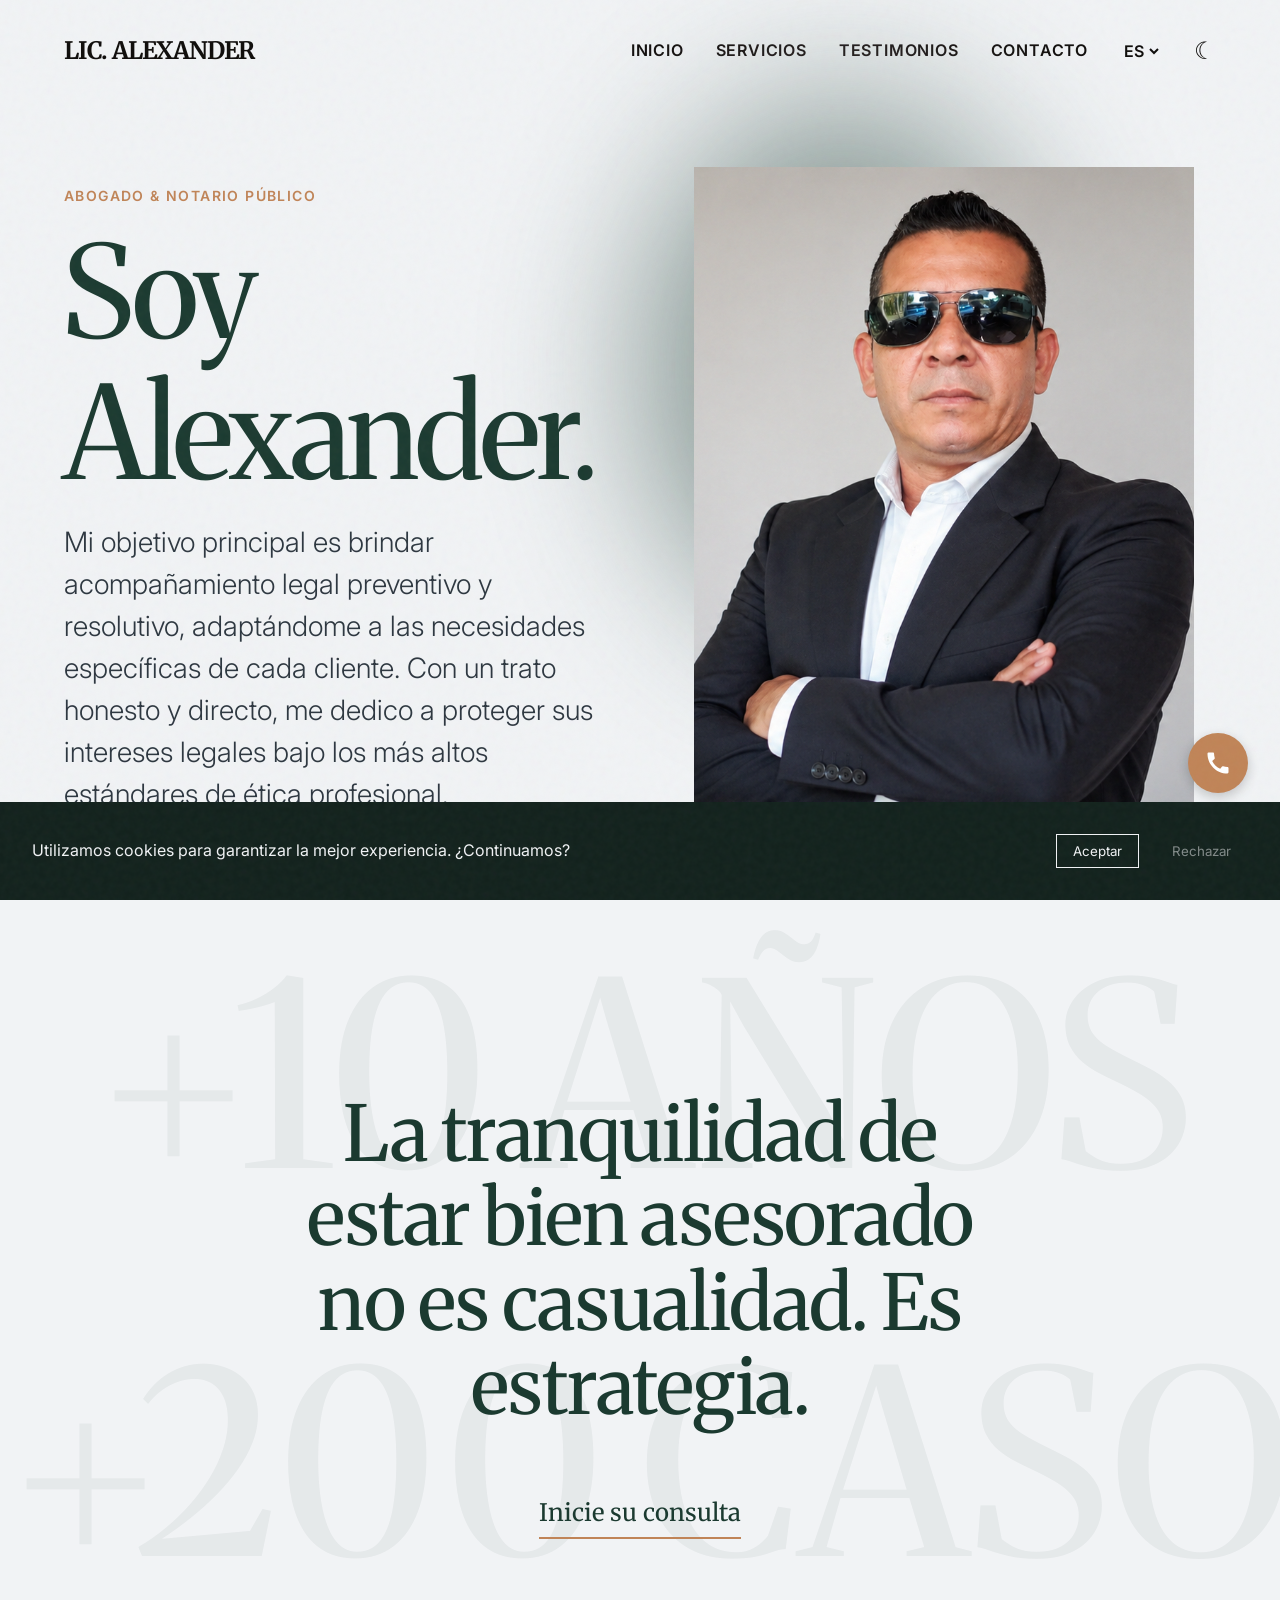
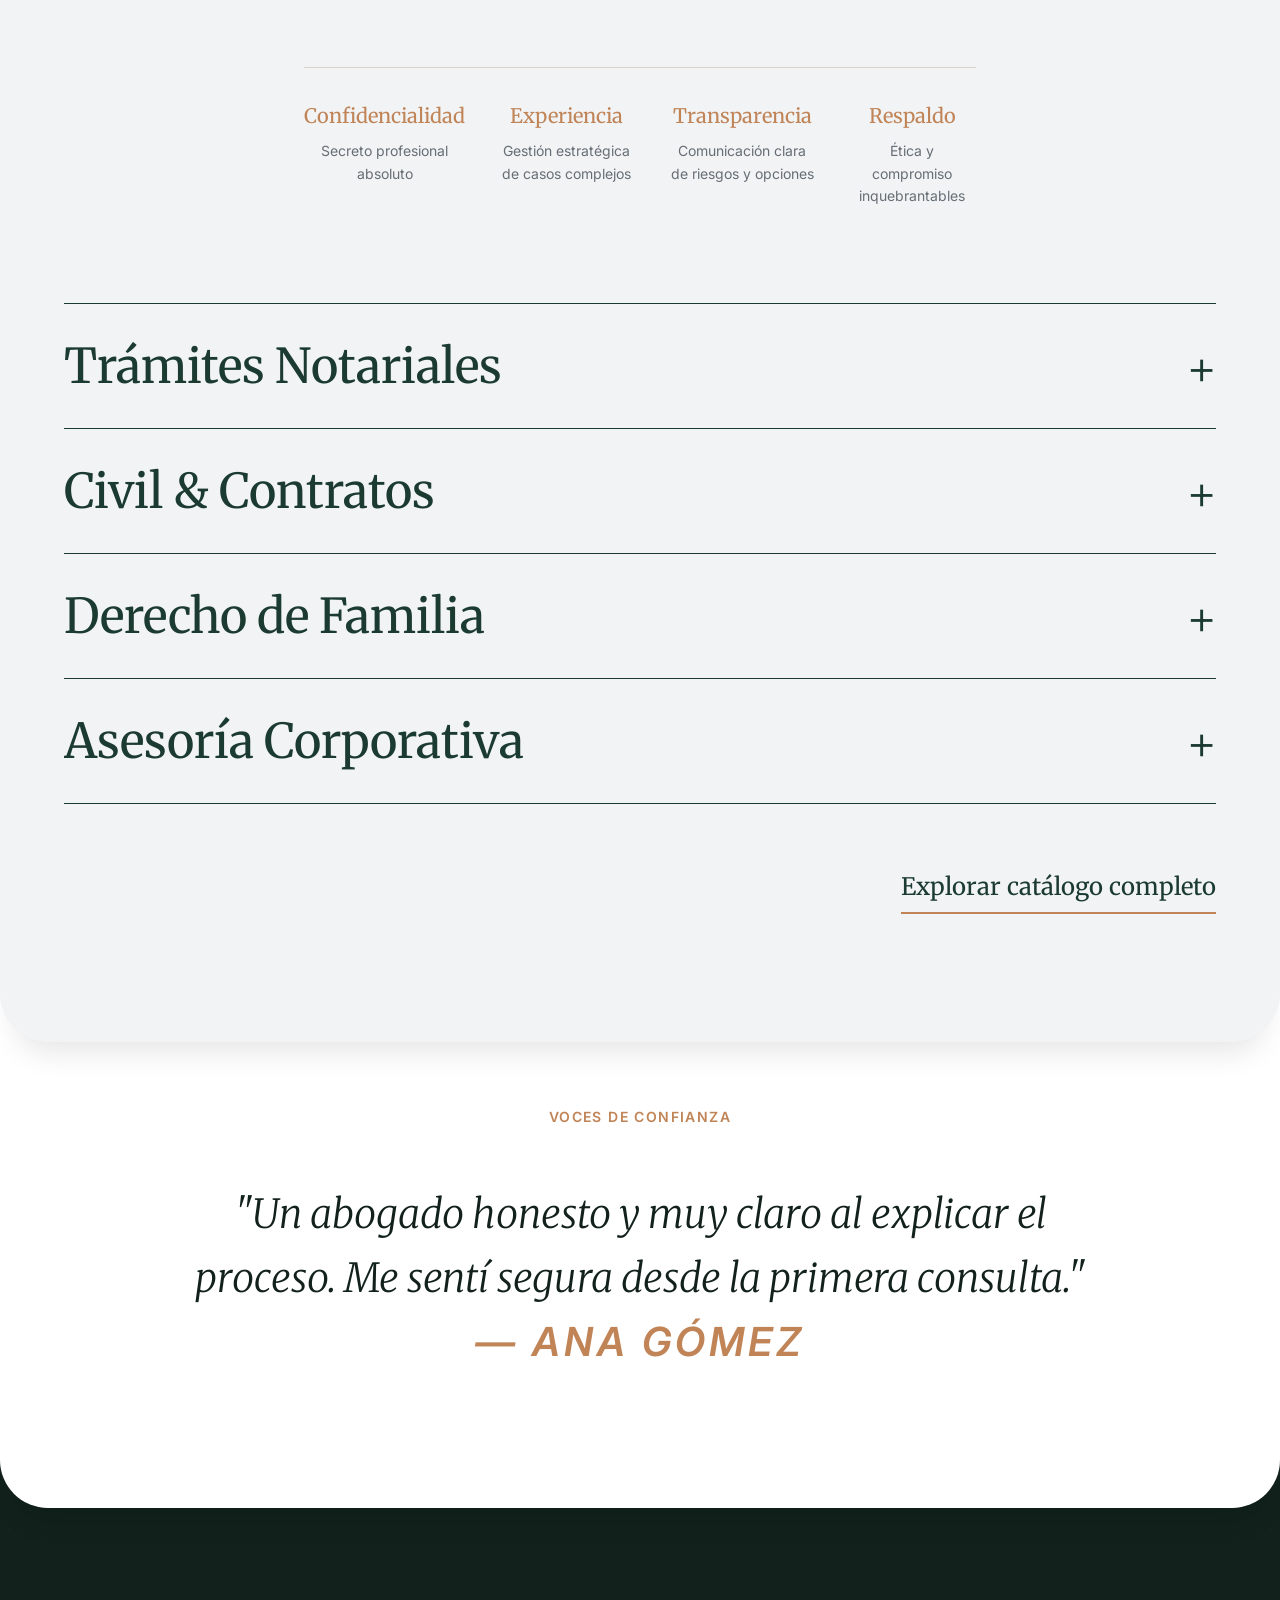
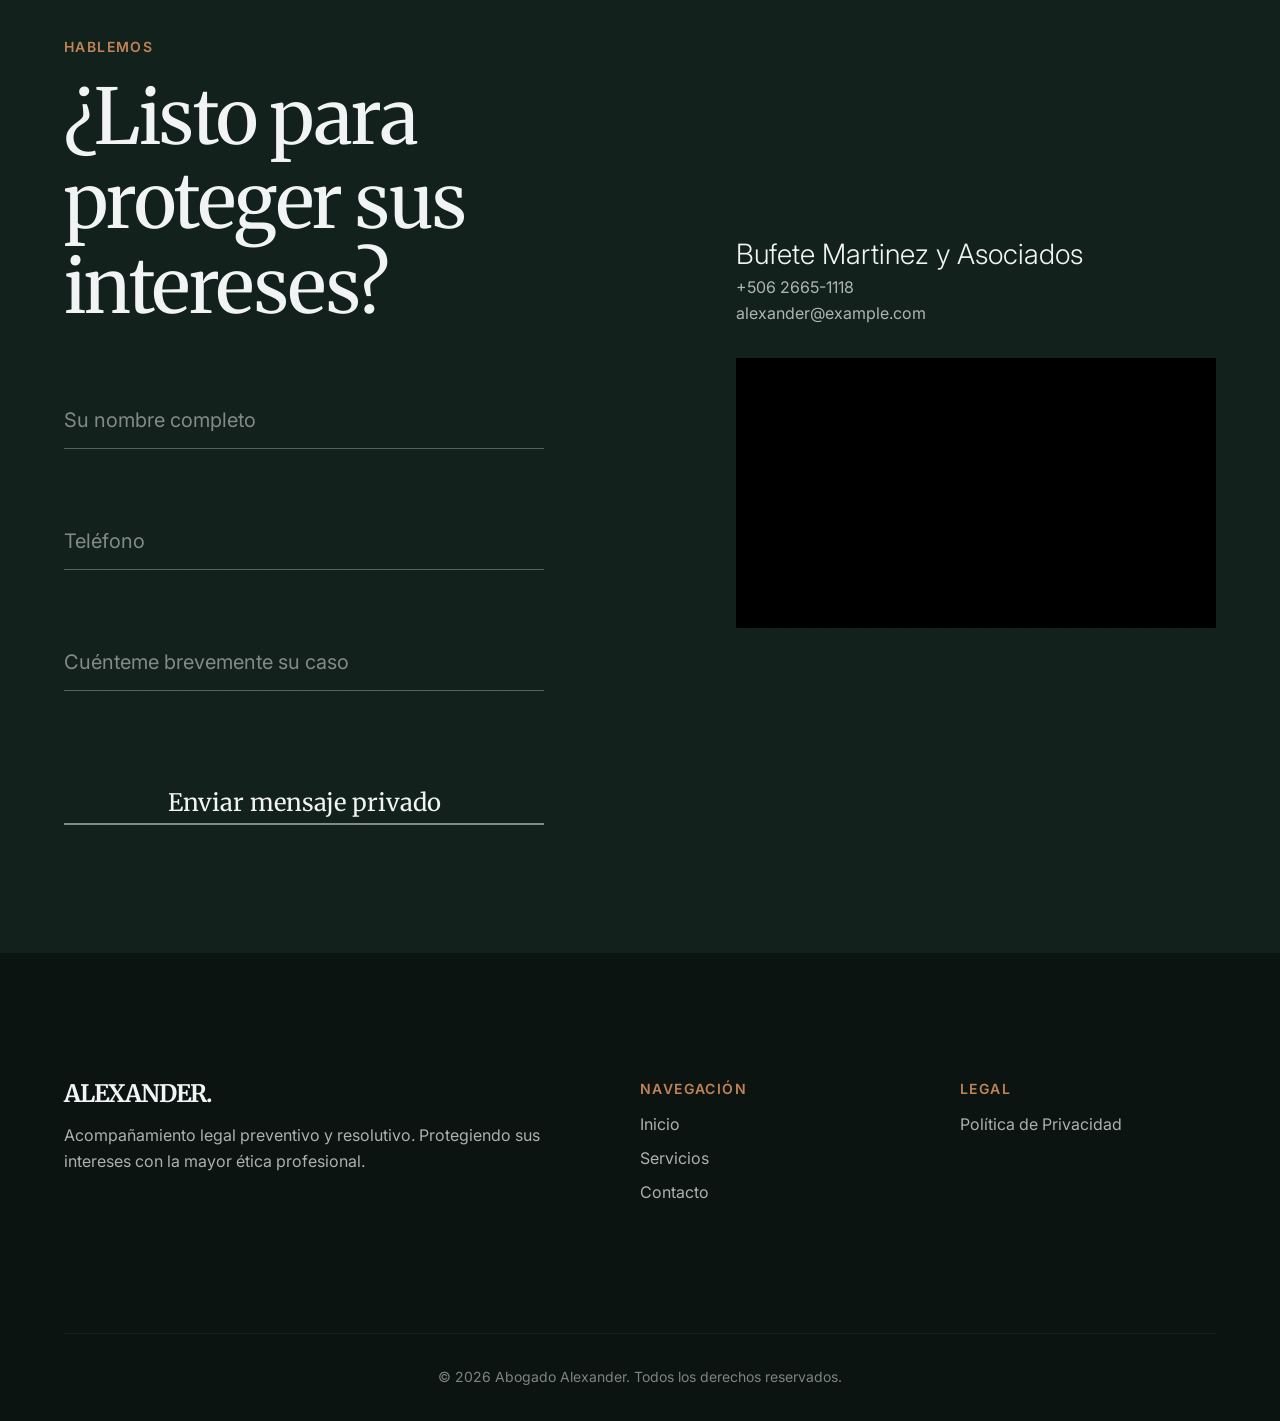
<file: index.html>
<!DOCTYPE html>
<html lang="es">

<head>
  <meta charset="UTF-8">
  <meta name="viewport" content="width=device-width, initial-scale=1.0">

  <title data-i18n="page_title_index">Alexander | Narrativa Legal</title>
  <meta name="description"
    content="Acompañamiento legal preventivo y resolutivo. Alexander, abogado y notario público con estándares de ética profesional.">

  <!-- Open Graph / Social Media Meta Tags -->
  <meta property="og:title" content="Alexander | Narrativa Legal">
  <meta property="og:description"
    content="Acompañamiento legal preventivo y resolutivo. Alexander, abogado y notario público con estándares de ética profesional.">
  <meta property="og:image"
    content="https://nextwebsolucionescr.github.io/PaginaAbogadoAlexander2/resources/image/abogado.png">
  <meta property="og:url" content="https://nextwebsolucionescr.github.io/PaginaAbogadoAlexander2/">
  <meta property="og:type" content="website">

  <meta name="twitter:card" content="summary_large_image">
  <meta name="twitter:title" content="Alexander | Narrativa Legal">
  <meta name="twitter:description"
    content="Acompañamiento legal preventivo y resolutivo. Alexander, abogado y notario público con estándares de ética profesional.">
  <meta name="twitter:image"
    content="https://nextwebsolucionescr.github.io/PaginaAbogadoAlexander2/resources/image/abogado.png">

  <!-- Google Fonts -->
  <link rel="preconnect" href="https://fonts.googleapis.com">
  <link rel="preconnect" href="https://fonts.gstatic.com" crossorigin>
  <link
    href="https://fonts.googleapis.com/css2?family=Inter:wght@300;400;600&family=Merriweather:ital,wght@0,300;0,400;1,300&display=swap"
    rel="stylesheet">

  <link rel="stylesheet" href="css/styles.css?v=2.0">
</head>

<body>

  <!-- Minimal Header -->
  <header class="header">
    <div class="container header__inner">
      <div class="logo">LIC. ALEXANDER</div>

      <div class="header__actions">
        <nav class="nav">
          <button id="menu-toggle" class="menu-toggle-btn" aria-label="Abrir menú">☰</button>
          <div class="nav__menu" id="nav-menu">
            <a href="index.html" class="nav__link" data-i18n="nav_home">Inicio</a>
            <a href="servicios.html" class="nav__link" data-i18n="nav_services">Servicios</a>
            <a href="index.html#testimonios" class="nav__link" data-i18n="nav_testimonials">Testimonios</a>
            <a href="index.html#contacto" class="nav__link" data-i18n="nav_contact">Contacto</a>
          </div>
        </nav>

        <select id="lang-select" class="lang-select">
          <option value="es">ES</option>
          <option value="en">EN</option>
          <option value="fr">FR</option>
          <option value="pt">PT</option>
          <option value="zh">ZH</option>
        </select>
        <button id="theme-toggle" class="icon-btn">☾</button>
      </div>
    </div>
  </header>

  <main>
    <!-- Editorial Hero -->
    <section class="hero">
      <div class="container hero__grid">
        <div class="hero__content">
          <span class="text-accent hero-anim hero-anim-1" data-i18n="hero_subtitle">Abogado & Notario Público</span>
          <h1 class="heading-massive hero-anim hero-anim-2"><span data-i18n="hero_title_soy">Soy</span><br>Alexander.
          </h1>
          <p class="text-lead hero-anim hero-anim-3" data-i18n="hero_text">Mi objetivo principal es brindar
            acompañamiento legal preventivo y resolutivo, adaptándome a las necesidades específicas de cada cliente. Con
            un trato honesto y directo, me dedico a proteger sus intereses legales bajo los más altos estándares de
            ética profesional.</p>
        </div>
        <div class="hero__image-container hero-anim hero-anim-4">
          <!-- Copper blur effect behind image is handled in CSS ::before -->
          <img src="resources/image/abogado.png" alt="Retrato Alexander" class="hero__image">
        </div>
      </div>
    </section>

    <!-- Stats Watermarks overlapping a narrative section -->
    <section class="stats-narrative">
      <div class="stat-watermark stat-watermark--1" data-i18n="stat_1">+10 AÑOS</div>
      <div class="stat-watermark stat-watermark--2" data-i18n="stat_2">+200 CASOS</div>

      <div class="container stats-content reveal">
        <h2 class="heading-large" data-i18n="services_intro">La tranquilidad de estar bien asesorado no es casualidad.
          Es estrategia.</h2>
        <a href="#contacto" class="btn-editorial" data-i18n="hero_cta">Inicie su consulta</a>

        <div class="trust-indicators reveal delay-1">
          <div class="trust-item">
            <span class="trust-title" data-i18n="trust_1_title">Confidencialidad</span>
            <span class="trust-desc" data-i18n="trust_1_desc">Secreto profesional absoluto</span>
          </div>
          <div class="trust-item">
            <span class="trust-title" data-i18n="trust_2_title">Experiencia</span>
            <span class="trust-desc" data-i18n="trust_2_desc">Gestión estratégica de casos complejos</span>
          </div>
          <div class="trust-item">
            <span class="trust-title" data-i18n="trust_3_title">Transparencia</span>
            <span class="trust-desc" data-i18n="trust_3_desc">Comunicación clara de riesgos y opciones</span>
          </div>
          <div class="trust-item">
            <span class="trust-title" data-i18n="trust_4_title">Respaldo</span>
            <span class="trust-desc" data-i18n="trust_4_desc">Ética y compromiso inquebrantables</span>
          </div>
        </div>
      </div>
    </section>

    <!-- Services Interactive Accordion -->
    <section id="servicios" class="services-editorial">
      <div class="container">

        <div class="service-accordion">

          <div class="service-item reveal" data-category="notarial">
            <button class="service-header" data-i18n="services_notarial">Trámites Notariales</button>
            <div class="service-body">
              <div class="service-content-grid">
                <div>
                  <img src="resources/image/ServiciosNotariales-TraspasoDePropiedadesYVehiculos.webp" alt="Traspasos"
                    class="service-img" loading="lazy">
                </div>
                <div>
                  <h3 class="heading-large" data-i18n="svc_notarial_title">Seguridad Patrimonial</h3>
                  <p class="text-lead" data-i18n="svc_notarial_desc">Desde el traspaso de propiedades y vehículos hasta
                    la redacción de escrituras y testamentos. Cada firma respaldada por la ley.</p>
                  <a href="https://wa.me/50671990701?text=Hola,%20quisiera%20consultar%20sobre%20Trámites%20Notariales."
                    class="btn-editorial" data-i18n="btn_consult">Consultar</a>
                </div>
              </div>
            </div>
          </div>

          <div class="service-item reveal delay-1" data-category="civil">
            <button class="service-header" data-i18n="services_civil">Civil & Contratos</button>
            <div class="service-body">
              <div class="service-content-grid">
                <div>
                  <img src="resources/image/DerechoCivilYContratos-ElaboraciónDeContratos.webp" alt="Contratos"
                    class="service-img" loading="lazy">
                </div>
                <div>
                  <h3 class="heading-large" data-i18n="svc_civil_title">Blindaje Legal</h3>
                  <p class="text-lead" data-i18n="svc_civil_desc">Elaboración, revisión y negociación de contratos.
                    Resolución estratégica de conflictos patrimoniales y gestión de cobros judiciales.</p>
                  <a href="https://wa.me/50671990701?text=Hola,%20quisiera%20consultar%20sobre%20Derecho%20Civil%20y%20Contratos."
                    class="btn-editorial" data-i18n="btn_consult">Consultar</a>
                </div>
              </div>
            </div>
          </div>

          <div class="service-item reveal delay-2" data-category="familia">
            <button class="service-header" data-i18n="services_family">Derecho de Familia</button>
            <div class="service-body">
              <div class="service-content-grid">
                <div>
                  <img src="resources/image/DerechoDeFamilia-Pensiones-Alimentarias.webp" alt="Familia"
                    class="service-img" loading="lazy">
                </div>
                <div>
                  <h3 class="heading-large" data-i18n="svc_family_title">Empatía y Firmeza</h3>
                  <p class="text-lead" data-i18n="svc_family_desc">Asesoría sensible y ejecución implacable en pensiones
                    alimentarias, custodia de menores y procesos sucesorios (herencias).</p>
                  <a href="https://wa.me/50671990701?text=Hola,%20quisiera%20consultar%20sobre%20Derecho%20de%20Familia."
                    class="btn-editorial" data-i18n="btn_consult">Consultar</a>
                </div>
              </div>
            </div>
          </div>

          <div class="service-item reveal delay-3" data-category="corporativo">
            <button class="service-header" data-i18n="services_corp">Asesoría Corporativa</button>
            <div class="service-body">
              <div class="service-content-grid">
                <div>
                  <img src="resources/image/AsesoriaCorporativa-OrientaciónLegalPreventivaParaEmprendedores.webp"
                    alt="Corporativo" class="service-img" loading="lazy">
                </div>
                <div>
                  <h3 class="heading-large" data-i18n="svc_corp_title">Cimientos Empresariales</h3>
                  <p class="text-lead" data-i18n="svc_corp_desc">Constitución de sociedades anónimas, prevención legal
                    para emprendedores y auditoría de normativas laborales.</p>
                  <a href="https://wa.me/50671990701?text=Hola,%20quisiera%20consultar%20sobre%20Asesoría%20Corporativa."
                    class="btn-editorial" data-i18n="btn_consult">Consultar</a>
                </div>
              </div>
            </div>
          </div>

        </div>

        <div style="margin-top: var(--spacing-md); text-align: right;">
          <a href="servicios.html" class="btn-editorial" data-i18n="btn_view_more">Explorar catálogo completo</a>
        </div>

      </div>
    </section>

    <!-- Testimonials (Pull-quotes) -->
    <section id="testimonios" class="testimonials-editorial reveal">
      <div class="container">
        <span class="text-accent" data-i18n="testim_title">Voces de Confianza</span>
        <div class="testimonial-display" id="testimonial-display">
          <!-- JS will cycle through these -->
          <div class="testimonial-quote active">
            <p data-i18n="testim_1_quote">"Un abogado honesto y muy claro al explicar el proceso. Me sentí segura desde
              la primera consulta."</p>
            <span class="testimonial-author" data-i18n="testim_1_author">— Ana Gómez</span>
          </div>
          <div class="testimonial-quote">
            <p data-i18n="testim_2_quote">"Totalmente recomendado. Nos ayudó a constituir nuestra sociedad anónima paso
              a paso, impecable."</p>
            <span class="testimonial-author" data-i18n="testim_2_author">— Luis Fernando Vargas</span>
          </div>
          <div class="testimonial-quote">
            <p data-i18n="testim_3_quote">"Su empatía en un caso familiar tan difícil fue clave. Gran ser humano y
              excelente profesional."</p>
            <span class="testimonial-author" data-i18n="testim_3_author">— Sofía R.</span>
          </div>
        </div>
      </div>
    </section>

    <!-- Contact Immersion -->
    <section id="contacto" class="contact-immersion">
      <div class="contact-bg-map"></div>
      <div class="container">
        <div class="contact-grid">

          <div class="contact-col reveal">
            <span class="text-accent" data-i18n="contact_title">Hablemos</span>
            <h2 class="heading-large" data-i18n="contact_subtitle">¿Listo para proteger sus intereses?</h2>

            <form class="form-editorial"
              onsubmit="event.preventDefault(); alert('Conexión con EmailJS lista para credenciales.');">
              <input type="text" class="input-editorial" data-i18n="contact_ph_name" placeholder="Su nombre completo"
                required>
              <input type="tel" class="input-editorial" data-i18n="contact_ph_phone" placeholder="Teléfono" required>
              <input type="text" class="input-editorial" data-i18n="contact_ph_case"
                placeholder="Cuénteme brevemente su caso" required>
              <button type="submit" class="btn-editorial" data-i18n="contact_btn_submit">Enviar mensaje privado</button>
            </form>
          </div>

          <div class="contact-col reveal delay-1">
            <div style="margin-bottom: var(--spacing-md);">
              <p class="text-lead" data-i18n="contact_office">Bufete Martinez y Asociados</p>
              <p style="opacity: 0.7;">+506 2665-1118<br>alexander@example.com</p>
            </div>

            <div
              style="width: 100%; aspect-ratio: 16/9; background: #000; position: relative; overflow: hidden; cursor: pointer;"
              id="map-container" class="map-container">
              <div
                style="position:absolute; top:50%; left:50%; transform:translate(-50%,-50%); z-index:2; text-align:center;">
                <button class="btn-editorial" style="color: white; border-color: white;" data-i18n="btn_map">Ver
                  Ubicación en Mapa</button>
              </div>
              <!-- Iframe will be injected by JS -->
            </div>
          </div>

        </div>
      </div>
    </section>

  </main>

  <!-- Footer -->
  <footer class="footer">
    <div class="container">
      <div class="footer__grid">
        <div class="footer__brand">
          <h2 class="logo" style="margin-bottom: var(--spacing-sm);">ALEXANDER.</h2>
          <p style="opacity: 0.7;" data-i18n="footer_desc">Acompañamiento legal preventivo y resolutivo. Protegiendo sus
            intereses con la mayor ética profesional.</p>
        </div>

        <div class="footer__links">
          <h3 class="text-accent" style="margin-bottom: var(--spacing-sm);" data-i18n="footer_nav">Navegación</h3>
          <ul>
            <li><a href="index.html" data-i18n="nav_home">Inicio</a></li>
            <li><a href="servicios.html" data-i18n="nav_services">Servicios</a></li>
            <li><a href="index.html#contacto" data-i18n="nav_contact">Contacto</a></li>
          </ul>
        </div>

        <div class="footer__links">
          <h3 class="text-accent" style="margin-bottom: var(--spacing-sm);" data-i18n="footer_legal">Legal</h3>
          <ul>
            <li><a href="privacidad.html" data-i18n="footer_privacy">Política de Privacidad</a></li>
          </ul>
        </div>
      </div>
      <div class="footer__bottom">
        <p data-i18n="footer_copyright">&copy; 2026 Abogado Alexander. Todos los derechos reservados.</p>
      </div>
    </div>
  </footer>

  <!-- Floating Buttons -->
  <div class="floating-container">
    <a href="tel:+50626651118" class="phone-float" aria-label="Llamar">
      <svg viewBox="0 0 24 24" fill="currentColor" width="28" height="28">
        <path
          d="M20.01 15.38c-1.23 0-2.42-.2-3.53-.56a.977.977 0 0 0-1.01.24l-1.57 1.97c-2.83-1.35-5.48-3.9-6.89-6.83l1.95-1.66c.27-.28.35-.67.24-1.02-.37-1.11-.56-2.3-.56-3.53 0-.54-.45-.99-.99-.99H4.19C3.65 3 3 3.24 3 3.99 3 13.28 10.73 21 20.01 21c.71 0 .99-.63.99-1.18v-3.45c0-.54-.45-.99-.99-.99z" />
      </svg>
    </a>
    <a href="https://wa.me/50671990701" class="whatsapp-float" aria-label="WhatsApp">
      <svg viewBox="0 0 24 24" fill="currentColor" width="32" height="32">
        <path
          d="M17.472 14.382c-.297-.149-1.758-.867-2.03-.967-.273-.099-.471-.148-.67.15-.197.297-.767.966-.94 1.164-.173.199-.347.223-.644.075-.297-.15-1.255-.463-2.39-1.475-.883-.788-1.48-1.761-1.653-2.059-.173-.297-.018-.458.13-.606.134-.133.298-.347.446-.52.149-.174.198-.298.298-.497.099-.198.05-.371-.025-.52-.075-.149-.669-1.612-.916-2.207-.242-.579-.487-.5-.669-.51a12.8 12.8 0 0 0-.57-.01c-.198 0-.52.074-.792.372-.272.297-1.04 1.016-1.04 2.479 0 1.462 1.065 2.875 1.213 3.074.149.198 2.096 3.2 5.077 4.487.709.306 1.262.489 1.694.625.712.227 1.36.195 1.871.118.571-.085 1.758-.719 2.006-1.413.248-.694.248-1.289.173-1.413-.074-.124-.272-.198-.57-.347m-5.421 7.403h-.004a9.87 9.87 0 0 1-5.031-1.378l-.361-.214-3.741.982.998-3.648-.235-.374a9.86 9.86 0 0 1-1.51-5.26c.001-5.45 4.436-9.884 9.888-9.884 2.64 0 5.122 1.03 6.988 2.898a9.825 9.825 0 0 1 2.893 6.994c-.003 5.45-4.437 9.884-9.885 9.884m8.413-18.297A11.815 11.815 0 0 0 12.05 0C5.495 0 .16 5.335.157 11.892c0 2.096.547 4.142 1.588 5.945L.057 24l6.305-1.654a11.882 11.882 0 0 0 5.683 1.448h.005c6.554 0 11.89-5.335 11.893-11.893a11.821 11.821 0 0 0-3.48-8.413Z" />
      </svg>
    </a>
  </div>

  <!-- Cookies -->
  <div id="cookies-editorial" class="cookies-editorial">
    <p style="margin: 0;" data-i18n="cookies_text">Utilizamos cookies para garantizar la mejor experiencia.
      ¿Continuamos?</p>
    <div class="cookies-actions">
      <button id="btn-accept" class="btn-cookie" data-i18n="cookies_accept">Aceptar</button>
      <button id="btn-reject" class="btn-cookie" style="opacity: 0.5; border-color: transparent;"
        data-i18n="cookies_reject">Rechazar</button>
    </div>
  </div>

  <script src="js/translations.js"></script>
  <script src="js/main.js"></script>
</body>

</html>
</file>
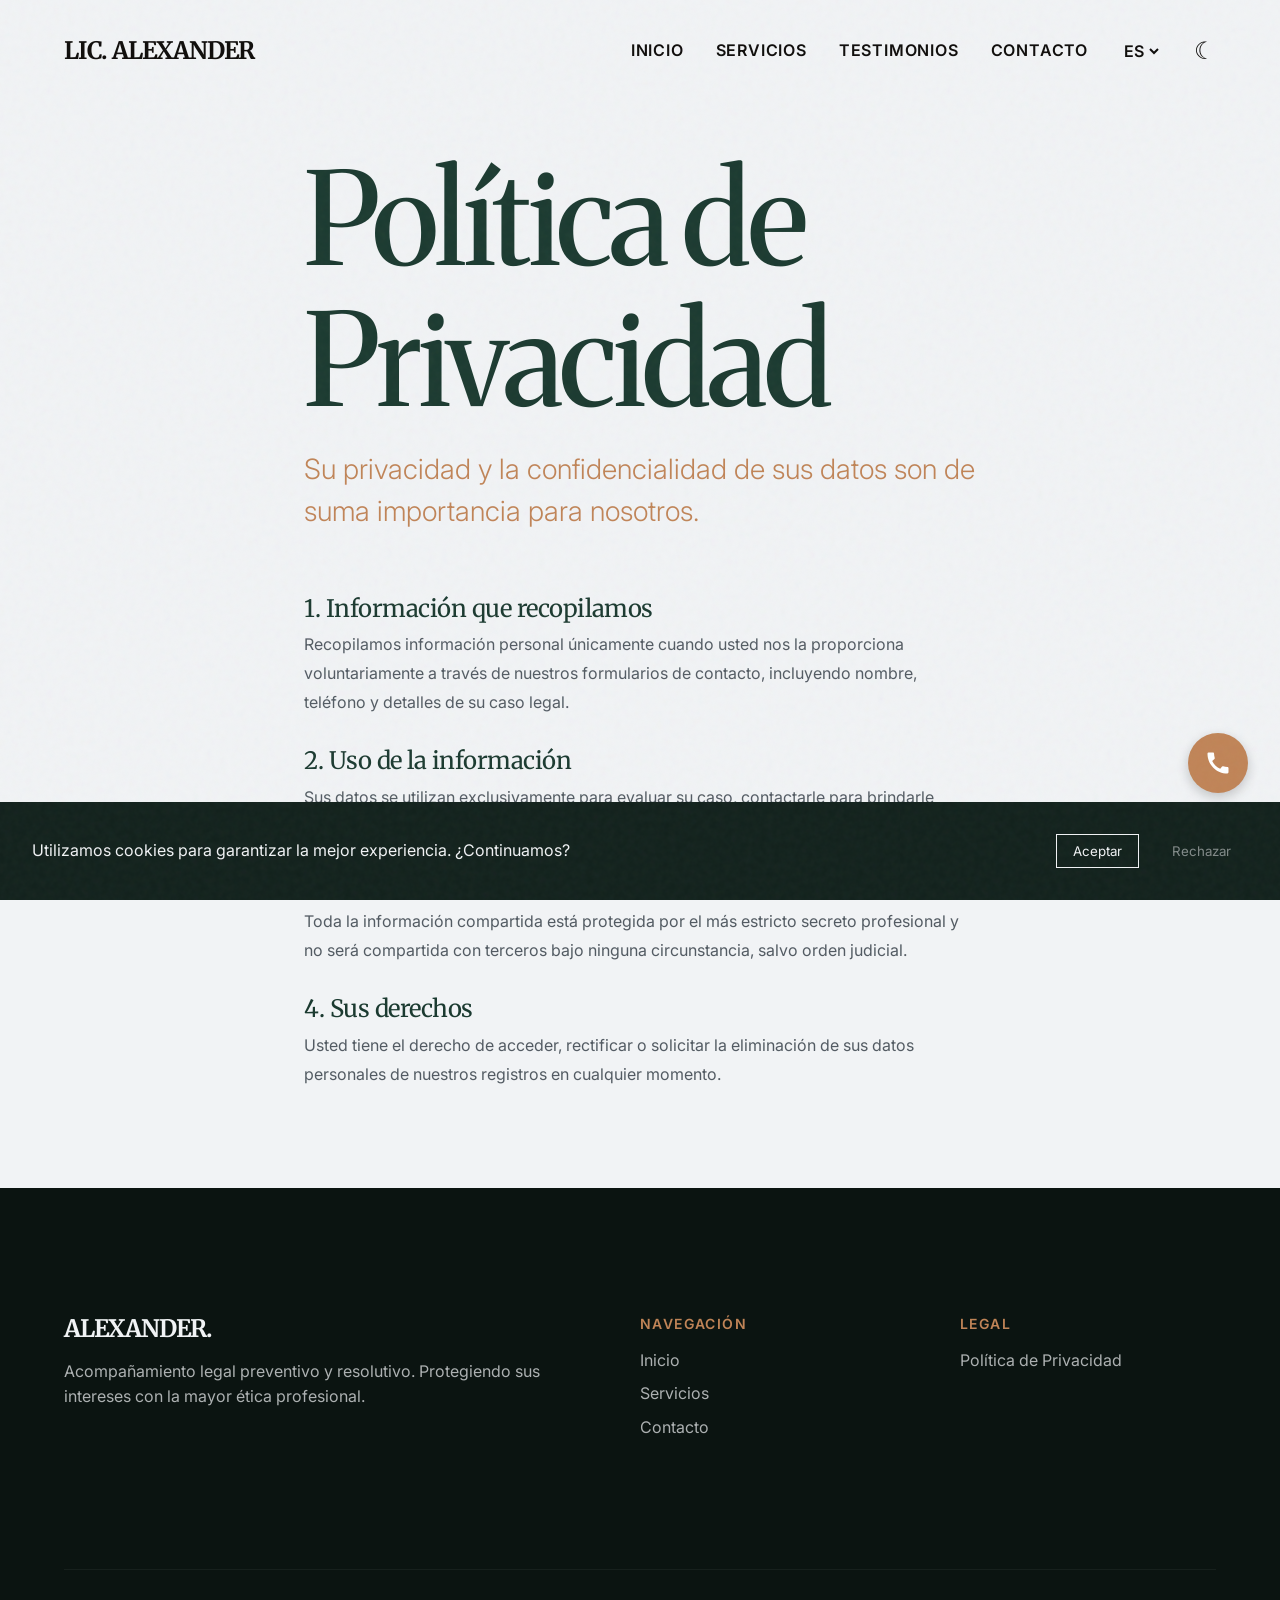
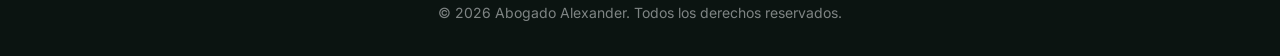
<file: privacidad.html>
<!DOCTYPE html>
<html lang="es">

<head>
  <meta charset="UTF-8">
  <meta name="viewport" content="width=device-width, initial-scale=1.0">

  <title data-i18n="page_title_privacy">Política de Privacidad | Alexander</title>
  <meta name="description" content="Política de privacidad y protección de datos del Bufete Abogado Alexander.">

  <!-- Open Graph / Social Media Meta Tags -->
  <meta property="og:title" content="Política de Privacidad | Alexander">
  <meta property="og:description" content="Política de privacidad y protección de datos del Bufete Abogado Alexander.">
  <meta property="og:image" content="https://nextwebsolucionescr.github.io/PaginaAbogadoAlexander2/resources/image/abogado.png">
  <meta property="og:url" content="https://nextwebsolucionescr.github.io/PaginaAbogadoAlexander2/privacidad.html">
  <meta property="og:type" content="website">

  <meta name="twitter:card" content="summary_large_image">
  <meta name="twitter:title" content="Política de Privacidad | Alexander">
  <meta name="twitter:description" content="Política de privacidad y protección de datos del Bufete Abogado Alexander.">
  <meta name="twitter:image" content="https://nextwebsolucionescr.github.io/PaginaAbogadoAlexander2/resources/image/abogado.png">

  <link rel="preconnect" href="https://fonts.googleapis.com">
  <link rel="preconnect" href="https://fonts.gstatic.com" crossorigin>
  <link
    href="https://fonts.googleapis.com/css2?family=Inter:wght@300;400;600&family=Merriweather:ital,wght@0,300;0,400;1,300&display=swap"
    rel="stylesheet">

  <link rel="stylesheet" href="css/styles.css?v=2.0">
</head>

<body>

  <!-- Minimal Header -->
  <header class="header">
    <div class="container header__inner">
      <a href="index.html" class="logo">LIC. ALEXANDER</a>

      <div class="header__actions">
        <nav class="nav">
          <button id="menu-toggle" class="menu-toggle-btn" aria-label="Abrir menú">☰</button>
          <div class="nav__menu" id="nav-menu">
            <a href="index.html" class="nav__link" data-i18n="nav_home">Inicio</a>
            <a href="servicios.html" class="nav__link" data-i18n="nav_services">Servicios</a>
            <a href="index.html#testimonios" class="nav__link" data-i18n="nav_testimonials">Testimonios</a>
            <a href="index.html#contacto" class="nav__link" data-i18n="nav_contact">Contacto</a>
          </div>
        </nav>

        <select id="lang-select" class="lang-select">
          <option value="es">ES</option>
          <option value="en">EN</option>
          <option value="fr">FR</option>
          <option value="pt">PT</option>
          <option value="zh">ZH</option>
        </select>
        <button id="theme-toggle" class="icon-btn">☾</button>
      </div>
    </div>
  </header>

  <main style="padding-top: 150px; padding-bottom: 100px; min-height: 100vh;">
    <section class="container" style="max-width: 800px; margin: 0 auto;">
      <h1 class="heading-massive" style="margin-bottom: var(--spacing-sm);" data-i18n="privacy_title">Política de
        Privacidad</h1>
      <p class="text-lead" style="margin-bottom: var(--spacing-lg); color: var(--accent-color);"
        data-i18n="privacy_intro">Su privacidad y la confidencialidad de sus datos son de suma importancia para
        nosotros.</p>

      <div style="display: flex; flex-direction: column; gap: var(--spacing-md);">
        <div>
          <h2 class="heading-large" style="font-size: 1.5rem; margin-bottom: 0.5rem;" data-i18n="privacy_h1">1.
            Información que recopilamos</h2>
          <p style="opacity: 0.8; line-height: 1.8;" data-i18n="privacy_p1">Recopilamos información personal únicamente
            cuando usted nos la proporciona voluntariamente a través de nuestros formularios de contacto, incluyendo
            nombre, teléfono y detalles de su caso legal.</p>
        </div>

        <div>
          <h2 class="heading-large" style="font-size: 1.5rem; margin-bottom: 0.5rem;" data-i18n="privacy_h2">2. Uso de
            la información</h2>
          <p style="opacity: 0.8; line-height: 1.8;" data-i18n="privacy_p2">Sus datos se utilizan exclusivamente para
            evaluar su caso, contactarle para brindarle asesoría legal y gestionar su expediente si decide contratar
            nuestros servicios.</p>
        </div>

        <div>
          <h2 class="heading-large" style="font-size: 1.5rem; margin-bottom: 0.5rem;" data-i18n="privacy_h3">3.
            Protección de datos y secreto profesional</h2>
          <p style="opacity: 0.8; line-height: 1.8;" data-i18n="privacy_p3">Toda la información compartida está
            protegida por el más estricto secreto profesional y no será compartida con terceros bajo ninguna
            circunstancia, salvo orden judicial.</p>
        </div>

        <div>
          <h2 class="heading-large" style="font-size: 1.5rem; margin-bottom: 0.5rem;" data-i18n="privacy_h4">4. Sus
            derechos</h2>
          <p style="opacity: 0.8; line-height: 1.8;" data-i18n="privacy_p4">Usted tiene el derecho de acceder,
            rectificar o solicitar la eliminación de sus datos personales de nuestros registros en cualquier momento.
          </p>
        </div>
      </div>
    </section>
  </main>

  <!-- Footer -->
  <footer class="footer">
    <div class="container">
      <div class="footer__grid">
        <div class="footer__brand">
          <h2 class="logo" style="margin-bottom: var(--spacing-sm);">ALEXANDER.</h2>
          <p style="opacity: 0.7;" data-i18n="footer_desc">Acompañamiento legal preventivo y resolutivo. Protegiendo sus
            intereses con la mayor ética profesional.</p>
        </div>

        <div class="footer__links">
          <h3 class="text-accent" style="margin-bottom: var(--spacing-sm);" data-i18n="footer_nav">Navegación</h3>
          <ul>
            <li><a href="index.html" data-i18n="nav_home">Inicio</a></li>
            <li><a href="servicios.html" data-i18n="nav_services">Servicios</a></li>
            <li><a href="index.html#contacto" data-i18n="nav_contact">Contacto</a></li>
          </ul>
        </div>

        <div class="footer__links">
          <h3 class="text-accent" style="margin-bottom: var(--spacing-sm);" data-i18n="footer_legal">Legal</h3>
          <ul>
            <li><a href="privacidad.html" data-i18n="footer_privacy">Política de Privacidad</a></li>
          </ul>
        </div>
      </div>
      <div class="footer__bottom">
        <p data-i18n="footer_copyright">&copy; 2026 Abogado Alexander. Todos los derechos reservados.</p>
      </div>
    </div>
  </footer>

  <!-- Floating Buttons -->
  <div class="floating-container">
    <a href="tel:+50626651118" class="phone-float" aria-label="Llamar">
      <svg viewBox="0 0 24 24" fill="currentColor" width="28" height="28">
        <path
          d="M20.01 15.38c-1.23 0-2.42-.2-3.53-.56a.977.977 0 0 0-1.01.24l-1.57 1.97c-2.83-1.35-5.48-3.9-6.89-6.83l1.95-1.66c.27-.28.35-.67.24-1.02-.37-1.11-.56-2.3-.56-3.53 0-.54-.45-.99-.99-.99H4.19C3.65 3 3 3.24 3 3.99 3 13.28 10.73 21 20.01 21c.71 0 .99-.63.99-1.18v-3.45c0-.54-.45-.99-.99-.99z" />
      </svg>
    </a>
    <a href="https://wa.me/50671990701" class="whatsapp-float" aria-label="WhatsApp">
      <svg viewBox="0 0 24 24" fill="currentColor" width="32" height="32">
        <path
          d="M17.472 14.382c-.297-.149-1.758-.867-2.03-.967-.273-.099-.471-.148-.67.15-.197.297-.767.966-.94 1.164-.173.199-.347.223-.644.075-.297-.15-1.255-.463-2.39-1.475-.883-.788-1.48-1.761-1.653-2.059-.173-.297-.018-.458.13-.606.134-.133.298-.347.446-.52.149-.174.198-.298.298-.497.099-.198.05-.371-.025-.52-.075-.149-.669-1.612-.916-2.207-.242-.579-.487-.5-.669-.51a12.8 12.8 0 0 0-.57-.01c-.198 0-.52.074-.792.372-.272.297-1.04 1.016-1.04 2.479 0 1.462 1.065 2.875 1.213 3.074.149.198 2.096 3.2 5.077 4.487.709.306 1.262.489 1.694.625.712.227 1.36.195 1.871.118.571-.085 1.758-.719 2.006-1.413.248-.694.248-1.289.173-1.413-.074-.124-.272-.198-.57-.347m-5.421 7.403h-.004a9.87 9.87 0 0 1-5.031-1.378l-.361-.214-3.741.982.998-3.648-.235-.374a9.86 9.86 0 0 1-1.51-5.26c.001-5.45 4.436-9.884 9.888-9.884 2.64 0 5.122 1.03 6.988 2.898a9.825 9.825 0 0 1 2.893 6.994c-.003 5.45-4.437 9.884-9.885 9.884m8.413-18.297A11.815 11.815 0 0 0 12.05 0C5.495 0 .16 5.335.157 11.892c0 2.096.547 4.142 1.588 5.945L.057 24l6.305-1.654a11.882 11.882 0 0 0 5.683 1.448h.005c6.554 0 11.89-5.335 11.893-11.893a11.821 11.821 0 0 0-3.48-8.413Z" />
      </svg>
    </a>
  </div>

  <!-- Cookies -->
  <div id="cookies-editorial" class="cookies-editorial">
    <p style="margin: 0;" data-i18n="cookies_text">Utilizamos cookies para garantizar la mejor experiencia.
      ¿Continuamos?</p>
    <div class="cookies-actions">
      <button id="btn-accept" class="btn-cookie" data-i18n="cookies_accept">Aceptar</button>
      <button id="btn-reject" class="btn-cookie" style="opacity: 0.5; border-color: transparent;"
        data-i18n="cookies_reject">Rechazar</button>
    </div>
  </div>

  <script src="js/translations.js"></script>
  <script src="js/main.js"></script>
</body>

</html>
</file>
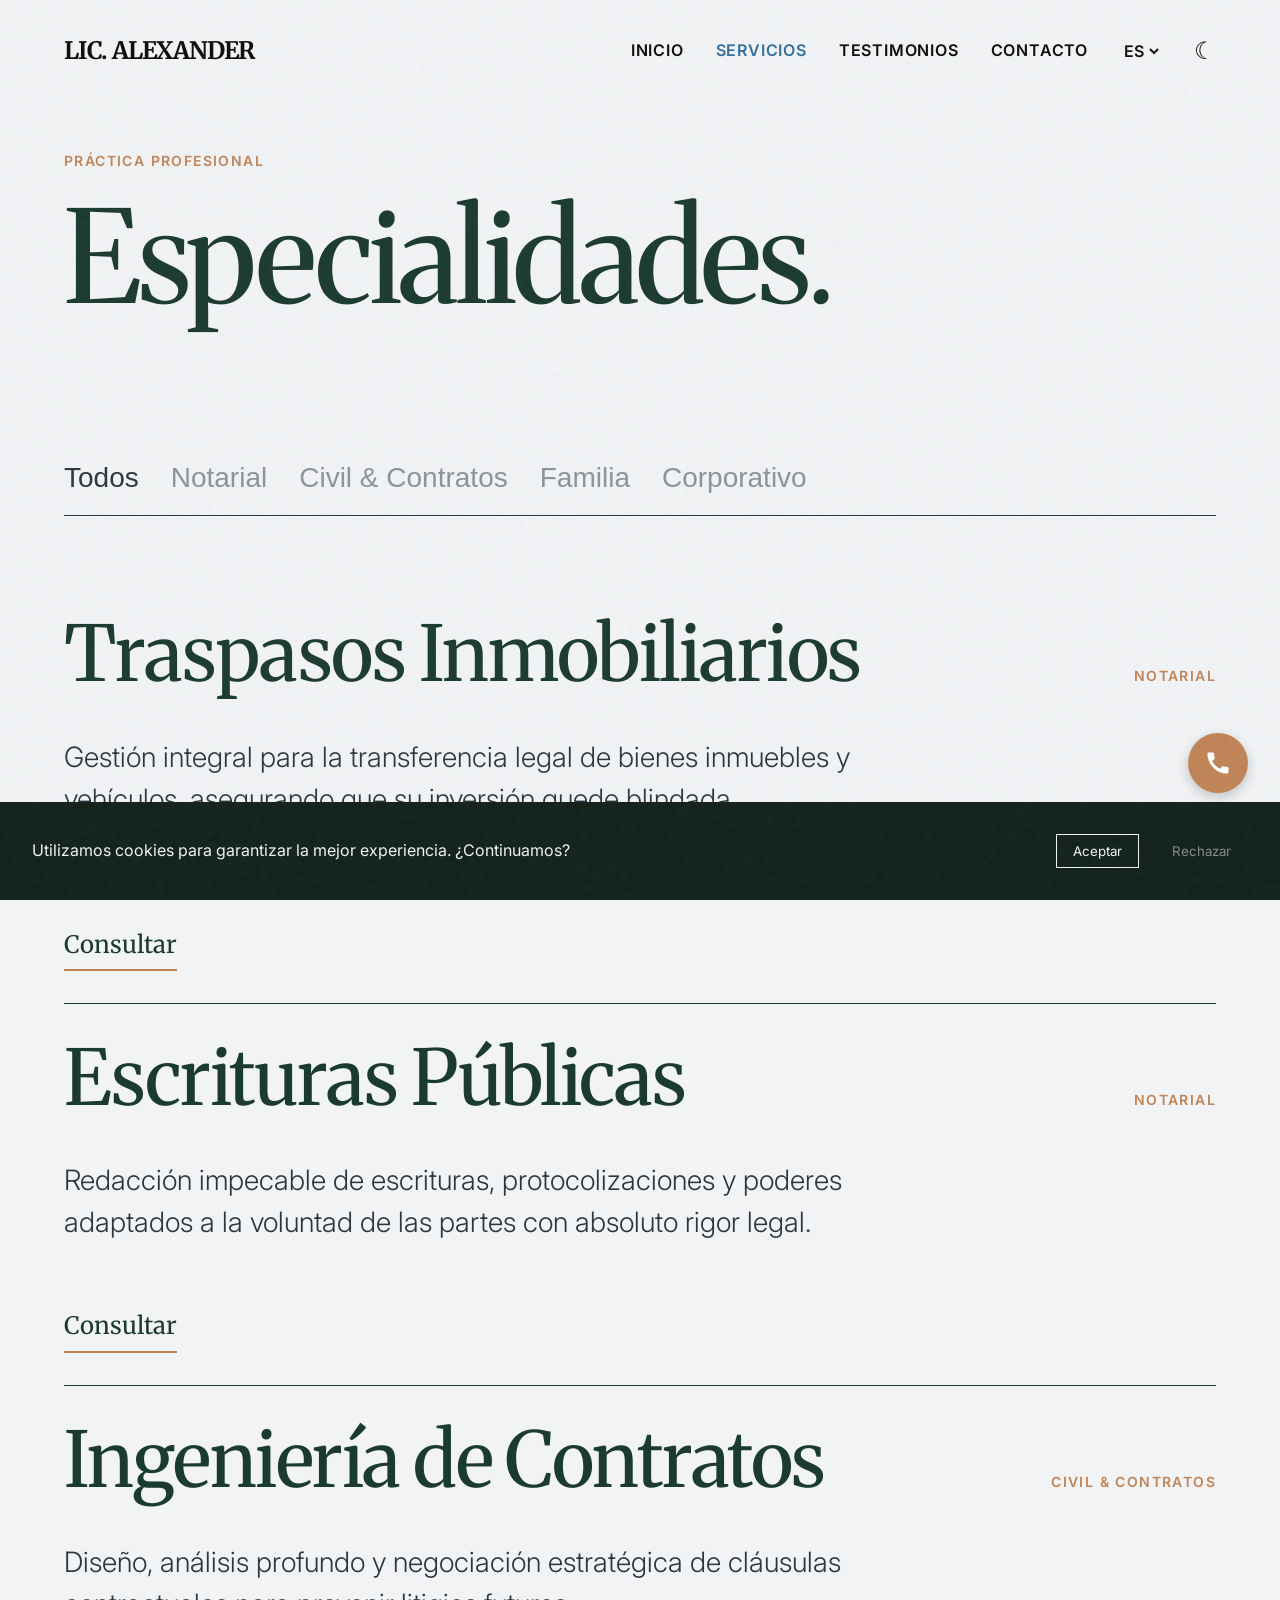
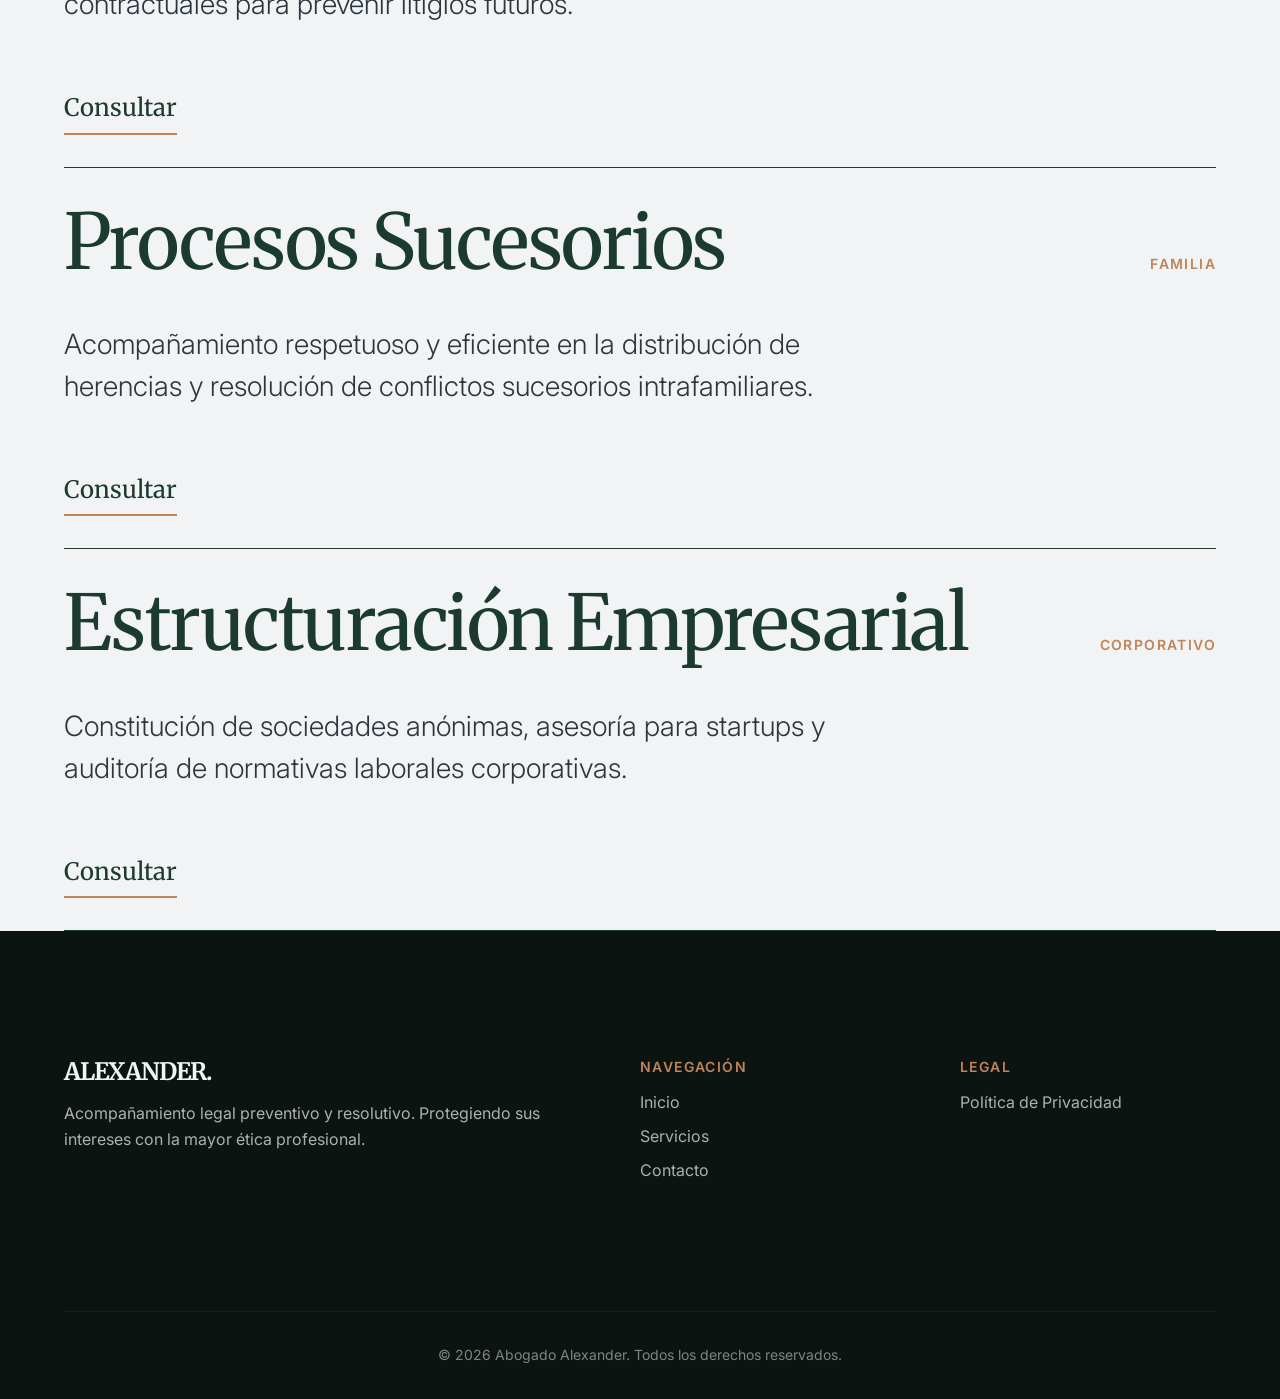
<file: servicios.html>
<!DOCTYPE html>
<html lang="es">

<head>
  <meta charset="UTF-8">
  <meta name="viewport" content="width=device-width, initial-scale=1.0">

  <title data-i18n="page_title_services">Catálogo Legal | Alexander</title>
  <meta name="description" content="Servicios legales y notariales detallados.">

  <!-- Open Graph / Social Media Meta Tags -->
  <meta property="og:title" content="Catálogo Legal | Alexander">
  <meta property="og:description" content="Servicios legales y notariales detallados.">
  <meta property="og:image" content="https://nextwebsolucionescr.github.io/PaginaAbogadoAlexander2/resources/image/abogado.png">
  <meta property="og:url" content="https://nextwebsolucionescr.github.io/PaginaAbogadoAlexander2/servicios.html">
  <meta property="og:type" content="website">

  <meta name="twitter:card" content="summary_large_image">
  <meta name="twitter:title" content="Catálogo Legal | Alexander">
  <meta name="twitter:description" content="Servicios legales y notariales detallados.">
  <meta name="twitter:image" content="https://nextwebsolucionescr.github.io/PaginaAbogadoAlexander2/resources/image/abogado.png">

  <link rel="preconnect" href="https://fonts.googleapis.com">
  <link rel="preconnect" href="https://fonts.gstatic.com" crossorigin>
  <link
    href="https://fonts.googleapis.com/css2?family=Inter:wght@300;400;600&family=Merriweather:ital,wght@0,300;0,400;1,300&display=swap"
    rel="stylesheet">

  <link rel="stylesheet" href="css/styles.css?v=2.0">
</head>

<body>

  <!-- Minimal Header -->
  <header class="header">
    <div class="container header__inner">
      <a href="index.html" class="logo">LIC. ALEXANDER</a>

      <div class="header__actions">
        <nav class="nav">
          <button id="menu-toggle" class="menu-toggle-btn" aria-label="Abrir menú">☰</button>
          <div class="nav__menu" id="nav-menu">
            <a href="index.html" class="nav__link" data-i18n="nav_home">Inicio</a>
            <a href="servicios.html" class="nav__link" data-i18n="nav_services"
              style="color: var(--accent-color);">Servicios</a>
            <a href="index.html#testimonios" class="nav__link" data-i18n="nav_testimonials">Testimonios</a>
            <a href="index.html#contacto" class="nav__link" data-i18n="nav_contact">Contacto</a>
          </div>
        </nav>

        <select id="lang-select" class="lang-select">
          <option value="es">ES</option>
          <option value="en">EN</option>
          <option value="fr">FR</option>
          <option value="pt">PT</option>
          <option value="zh">ZH</option>
        </select>
        <button id="theme-toggle" class="icon-btn">☾</button>
      </div>
    </div>
  </header>

  <main style="padding-top: 150px; min-height: 100vh;">
    <section class="container">
      <span class="text-accent" data-i18n="svc_page_subtitle">Práctica Profesional</span>
      <h1 class="heading-massive" style="margin-bottom: var(--spacing-xl);" data-i18n="svc_page_title">Especialidades.
      </h1>

      <!-- Minimalist Filters -->
      <div
        style="margin-bottom: var(--spacing-lg); display: flex; gap: var(--spacing-md); border-bottom: 1px solid var(--text-dark); padding-bottom: var(--spacing-sm); overflow-x: auto; white-space: nowrap;">
        <button class="filter-btn text-lead" data-filter="all"
          style="background:none; border:none; color:inherit; cursor:pointer; opacity: 1;"
          data-i18n="filter_all">Todos</button>
        <button class="filter-btn text-lead" data-filter="notarial"
          style="background:none; border:none; color:inherit; cursor:pointer; opacity: 0.5;"
          data-i18n="filter_notarial">Notarial</button>
        <button class="filter-btn text-lead" data-filter="civil"
          style="background:none; border:none; color:inherit; cursor:pointer; opacity: 0.5;"
          data-i18n="filter_civil">Civil & Contratos</button>
        <button class="filter-btn text-lead" data-filter="familia"
          style="background:none; border:none; color:inherit; cursor:pointer; opacity: 0.5;"
          data-i18n="filter_family">Familia</button>
        <button class="filter-btn text-lead" data-filter="corporativo"
          style="background:none; border:none; color:inherit; cursor:pointer; opacity: 0.5;"
          data-i18n="filter_corp">Corporativo</button>
      </div>

      <!-- Bespoke List (No cards) -->
      <div class="services-list" id="services-grid">

        <!-- Service Item -->
        <div class="service-row" data-category="notarial"
          style="display: flex; flex-direction: column; gap: var(--spacing-sm); padding: var(--spacing-md) 0; border-bottom: 1px solid var(--primary-color);">
          <div
            style="display: flex; justify-content: space-between; align-items: baseline; flex-wrap: wrap; gap: var(--spacing-md);">
            <h2 class="heading-large" style="margin:0;" data-i18n="cat_notarial_1_title">Traspasos Inmobiliarios</h2>
            <span class="text-accent" data-i18n="filter_notarial">Notarial</span>
          </div>
          <div
            style="display: grid; grid-template-columns: 1fr; gap: var(--spacing-md); margin-top: var(--spacing-sm);">
            <p class="text-lead" data-i18n="cat_notarial_1_desc">Gestión integral para la transferencia legal de bienes
              inmuebles y vehículos, asegurando que su inversión quede blindada jurídicamente.</p>
            <a href="https://wa.me/50671990701?text=Hola,%20quisiera%20consultar%20sobre%20Traspasos%20Inmobiliarios." class="btn-editorial" style="justify-self: start;"
              data-i18n="btn_consult">Consultar</a>
          </div>
        </div>

        <div class="service-row" data-category="notarial"
          style="display: flex; flex-direction: column; gap: var(--spacing-sm); padding: var(--spacing-md) 0; border-bottom: 1px solid var(--primary-color);">
          <div
            style="display: flex; justify-content: space-between; align-items: baseline; flex-wrap: wrap; gap: var(--spacing-md);">
            <h2 class="heading-large" style="margin:0;" data-i18n="cat_notarial_2_title">Escrituras Públicas</h2>
            <span class="text-accent" data-i18n="filter_notarial">Notarial</span>
          </div>
          <div
            style="display: grid; grid-template-columns: 1fr; gap: var(--spacing-md); margin-top: var(--spacing-sm);">
            <p class="text-lead" data-i18n="cat_notarial_2_desc">Redacción impecable de escrituras, protocolizaciones y
              poderes adaptados a la voluntad de las partes con absoluto rigor legal.</p>
            <a href="https://wa.me/50671990701?text=Hola,%20quisiera%20consultar%20sobre%20Escrituras%20Públicas." class="btn-editorial" style="justify-self: start;"
              data-i18n="btn_consult">Consultar</a>
          </div>
        </div>

        <div class="service-row" data-category="civil"
          style="display: flex; flex-direction: column; gap: var(--spacing-sm); padding: var(--spacing-md) 0; border-bottom: 1px solid var(--primary-color);">
          <div
            style="display: flex; justify-content: space-between; align-items: baseline; flex-wrap: wrap; gap: var(--spacing-md);">
            <h2 class="heading-large" style="margin:0;" data-i18n="cat_civil_1_title">Ingeniería de Contratos</h2>
            <span class="text-accent" data-i18n="filter_civil">Civil</span>
          </div>
          <div
            style="display: grid; grid-template-columns: 1fr; gap: var(--spacing-md); margin-top: var(--spacing-sm);">
            <p class="text-lead" data-i18n="cat_civil_1_desc">Diseño, análisis profundo y negociación estratégica de
              cláusulas contractuales para prevenir litigios futuros.</p>
            <a href="https://wa.me/50671990701?text=Hola,%20quisiera%20consultar%20sobre%20Ingeniería%20de%20Contratos." class="btn-editorial" style="justify-self: start;"
              data-i18n="btn_consult">Consultar</a>
          </div>
        </div>

        <div class="service-row" data-category="familia"
          style="display: flex; flex-direction: column; gap: var(--spacing-sm); padding: var(--spacing-md) 0; border-bottom: 1px solid var(--primary-color);">
          <div
            style="display: flex; justify-content: space-between; align-items: baseline; flex-wrap: wrap; gap: var(--spacing-md);">
            <h2 class="heading-large" style="margin:0;" data-i18n="cat_family_1_title">Procesos Sucesorios</h2>
            <span class="text-accent" data-i18n="filter_family">Familia</span>
          </div>
          <div
            style="display: grid; grid-template-columns: 1fr; gap: var(--spacing-md); margin-top: var(--spacing-sm);">
            <p class="text-lead" data-i18n="cat_family_1_desc">Acompañamiento respetuoso y eficiente en la distribución
              de herencias y resolución de conflictos sucesorios intrafamiliares.</p>
            <a href="https://wa.me/50671990701?text=Hola,%20quisiera%20consultar%20sobre%20Procesos%20Sucesorios." class="btn-editorial" style="justify-self: start;"
              data-i18n="btn_consult">Consultar</a>
          </div>
        </div>

        <div class="service-row" data-category="corporativo"
          style="display: flex; flex-direction: column; gap: var(--spacing-sm); padding: var(--spacing-md) 0; border-bottom: 1px solid var(--primary-color);">
          <div
            style="display: flex; justify-content: space-between; align-items: baseline; flex-wrap: wrap; gap: var(--spacing-md);">
            <h2 class="heading-large" style="margin:0;">Estructuración Empresarial</h2>
            <span class="text-accent">Corporativo</span>
          </div>
          <div
            style="display: grid; grid-template-columns: 1fr; gap: var(--spacing-md); margin-top: var(--spacing-sm);">
            <p class="text-lead">Constitución de sociedades anónimas, asesoría para startups y auditoría de normativas
              laborales corporativas.</p>
            <a href="https://wa.me/50671990701?text=Hola,%20quisiera%20consultar%20sobre%20Estructuración%20Empresarial." class="btn-editorial" style="justify-self: start;"
              data-i18n="btn_consult">Consultar</a>
          </div>
        </div>

      </div>
    </section>
  </main>

  <!-- Footer -->
  <footer class="footer">
    <div class="container">
      <div class="footer__grid">
        <div class="footer__brand">
          <h2 class="logo" style="margin-bottom: var(--spacing-sm);">ALEXANDER.</h2>
          <p style="opacity: 0.7;" data-i18n="footer_desc">Acompañamiento legal preventivo y resolutivo. Protegiendo sus
            intereses con la mayor ética profesional.</p>
        </div>

        <div class="footer__links">
          <h3 class="text-accent" style="margin-bottom: var(--spacing-sm);" data-i18n="footer_nav">Navegación</h3>
          <ul>
            <li><a href="index.html" data-i18n="nav_home">Inicio</a></li>
            <li><a href="servicios.html" data-i18n="nav_services">Servicios</a></li>
            <li><a href="index.html#contacto" data-i18n="nav_contact">Contacto</a></li>
          </ul>
        </div>

        <div class="footer__links">
          <h3 class="text-accent" style="margin-bottom: var(--spacing-sm);" data-i18n="footer_legal">Legal</h3>
          <ul>
            <li><a href="privacidad.html" data-i18n="footer_privacy">Política de Privacidad</a></li>
          </ul>
        </div>
      </div>
      <div class="footer__bottom">
        <p data-i18n="footer_copyright">&copy; 2026 Abogado Alexander. Todos los derechos reservados.</p>
      </div>
    </div>
  </footer>

  <!-- Floating Buttons -->
  <div class="floating-container">
    <a href="tel:+50626651118" class="phone-float" aria-label="Llamar">
      <svg viewBox="0 0 24 24" fill="currentColor" width="28" height="28">
        <path
          d="M20.01 15.38c-1.23 0-2.42-.2-3.53-.56a.977.977 0 0 0-1.01.24l-1.57 1.97c-2.83-1.35-5.48-3.9-6.89-6.83l1.95-1.66c.27-.28.35-.67.24-1.02-.37-1.11-.56-2.3-.56-3.53 0-.54-.45-.99-.99-.99H4.19C3.65 3 3 3.24 3 3.99 3 13.28 10.73 21 20.01 21c.71 0 .99-.63.99-1.18v-3.45c0-.54-.45-.99-.99-.99z" />
      </svg>
    </a>
    <a href="https://wa.me/50671990701" class="whatsapp-float" aria-label="WhatsApp">
      <svg viewBox="0 0 24 24" fill="currentColor" width="32" height="32">
        <path
          d="M17.472 14.382c-.297-.149-1.758-.867-2.03-.967-.273-.099-.471-.148-.67.15-.197.297-.767.966-.94 1.164-.173.199-.347.223-.644.075-.297-.15-1.255-.463-2.39-1.475-.883-.788-1.48-1.761-1.653-2.059-.173-.297-.018-.458.13-.606.134-.133.298-.347.446-.52.149-.174.198-.298.298-.497.099-.198.05-.371-.025-.52-.075-.149-.669-1.612-.916-2.207-.242-.579-.487-.5-.669-.51a12.8 12.8 0 0 0-.57-.01c-.198 0-.52.074-.792.372-.272.297-1.04 1.016-1.04 2.479 0 1.462 1.065 2.875 1.213 3.074.149.198 2.096 3.2 5.077 4.487.709.306 1.262.489 1.694.625.712.227 1.36.195 1.871.118.571-.085 1.758-.719 2.006-1.413.248-.694.248-1.289.173-1.413-.074-.124-.272-.198-.57-.347m-5.421 7.403h-.004a9.87 9.87 0 0 1-5.031-1.378l-.361-.214-3.741.982.998-3.648-.235-.374a9.86 9.86 0 0 1-1.51-5.26c.001-5.45 4.436-9.884 9.888-9.884 2.64 0 5.122 1.03 6.988 2.898a9.825 9.825 0 0 1 2.893 6.994c-.003 5.45-4.437 9.884-9.885 9.884m8.413-18.297A11.815 11.815 0 0 0 12.05 0C5.495 0 .16 5.335.157 11.892c0 2.096.547 4.142 1.588 5.945L.057 24l6.305-1.654a11.882 11.882 0 0 0 5.683 1.448h.005c6.554 0 11.89-5.335 11.893-11.893a11.821 11.821 0 0 0-3.48-8.413Z" />
      </svg>
    </a>
  </div>

  <!-- Cookies -->
  <div id="cookies-editorial" class="cookies-editorial">
    <p style="margin: 0;" data-i18n="cookies_text">Utilizamos cookies para garantizar la mejor experiencia.
      ¿Continuamos?</p>
    <div class="cookies-actions">
      <button id="btn-accept" class="btn-cookie" data-i18n="cookies_accept">Aceptar</button>
      <button id="btn-reject" class="btn-cookie" style="opacity: 0.5; border-color: transparent;"
        data-i18n="cookies_reject">Rechazar</button>
    </div>
  </div>

  <script src="js/translations.js"></script>
  <script src="js/main.js"></script>
</body>

</html>
</file>
<file: css/styles.css>
/* =========================================
   1. VARIABLES & TOKENS (Design System)
   ========================================= */
:root {
  --primary-color: #1B3A30; 
  --accent-color: #C08457; 
  --bg-light: #F1F3F5; 
  --text-dark: #2C363F; 
  
  --bg-inverted: #12211C; /* Darker than primary */
  --text-inverted: #F1F3F5;

  --font-heading: 'Merriweather', serif;
  --font-text: 'Inter', sans-serif;
  
  --spacing-xs: 0.5rem;   
  --spacing-sm: 1rem;     
  --spacing-md: 2rem;   
  --spacing-lg: 4rem;   
  --spacing-xl: 8rem;     
  --spacing-xxl: 12rem;    

  --transition-fast: 0.3s cubic-bezier(0.4, 0, 0.2, 1);
  --transition-slow: 0.8s cubic-bezier(0.4, 0, 0.2, 1);
}

body.dark-mode {
  --primary-color: #F1F3F5; /* Invert primary for text in dark mode */
  --bg-light: #12211C; /* Dark forest background */
  --text-dark: #F1F3F5; 
  --bg-inverted: #F1F3F5; 
  --text-inverted: #12211C;
  --hero-glow: var(--accent-color);
}

/* =========================================
   2. RESET & NORMALIZE
   ========================================= */
*, *::before, *::after {
  box-sizing: border-box;
  margin: 0;
  padding: 0;
}

html {
  font-size: 16px;
  scroll-behavior: smooth;
}

body {
  font-family: var(--font-text);
  color: var(--text-dark);
  background-color: var(--bg-light);
  line-height: 1.6;
  overflow-x: hidden;
  transition: background-color 0.5s ease, color 0.5s ease;
}

/* Subtle Noise Texture Overlay */
body::before {
  content: "";
  position: fixed;
  top: 0; 
  left: 0; 
  width: 100vw; 
  height: 100vh;
  pointer-events: none;
  z-index: 9999;
  background-image: url('data:image/svg+xml;utf8,%3Csvg viewBox="0 0 200 200" xmlns="http://www.w3.org/2000/svg"%3E%3Cfilter id="noiseFilter"%3E%3CfeTurbulence type="fractalNoise" baseFrequency="0.65" numOctaves="3" stitchTiles="stitch"/%3E%3C/filter%3E%3Crect width="100%25" height="100%25" filter="url(%23noiseFilter)" opacity="0.04"/%3E%3C/svg%3E');
  opacity: 1;
}

img, video {
  display: block;
  max-width: 100%;
  height: auto;
}

a {
  text-decoration: none;
  color: inherit;
}

ul {
  list-style: none;
}

/* =========================================
   3. TYPOGRAPHY (Massive & Bespoke)
   ========================================= */
h1, h2, h3, .heading-massive {
  font-family: var(--font-heading);
  line-height: 1.1;
  font-weight: 400;
}

.heading-massive {
  font-size: clamp(3rem, 10vw, 8rem);
  letter-spacing: -0.03em;
  color: var(--primary-color);
  margin-bottom: var(--spacing-sm);
}

.heading-large {
  font-size: clamp(2.5rem, 6vw, 5rem);
  letter-spacing: -0.02em;
  color: var(--primary-color);
  margin-bottom: var(--spacing-md);
}

.text-lead {
  font-size: clamp(1.25rem, 3vw, 1.75rem);
  font-weight: 300;
  line-height: 1.5;
  max-width: 800px;
}

.text-accent {
  color: var(--accent-color);
  font-family: var(--font-text);
  text-transform: uppercase;
  letter-spacing: 0.1em;
  font-size: 0.875rem;
  font-weight: 600;
  display: block;
  margin-bottom: var(--spacing-sm);
}

/* =========================================
   4. LAYOUT UTILS
   ========================================= */
.container {
  width: 100%;
  padding: 0 var(--spacing-md);
  margin: 0 auto;
}

@media (min-width: 1024px) {
  .container {
    padding: 0 var(--spacing-lg);
  }
}

.section {
  padding: var(--spacing-xl) 0;
  position: relative;
}

/* =========================================
   5. HEADER & NAVIGATION (Minimal)
   ========================================= */
.header {
  position: fixed;
  top: 0;
  left: 0;
  width: 100%;
  padding: var(--spacing-md) 0;
  z-index: 100;
  mix-blend-mode: difference;
  color: #fff;
  transition: color var(--transition-fast);
}

.header.menu-open {
  mix-blend-mode: normal;
  color: var(--bg-light);
}

.header__inner {
  display: flex;
  justify-content: space-between;
  align-items: center;
}

.logo {
  font-family: var(--font-heading);
  font-size: clamp(1.1rem, 5vw, 1.5rem);
  font-weight: 700;
  letter-spacing: -0.05em;
  color: inherit;
}

.header__actions {
  display: flex;
  align-items: center;
  gap: var(--spacing-sm);
  position: relative;
  z-index: 101; /* Above mobile menu */
}

@media (min-width: 768px) {
  .header__actions {
    gap: var(--spacing-md);
  }
}

/* Navigation System */
.nav {
  display: flex;
  align-items: center;
}

.menu-toggle-btn {
  background: none;
  border: none;
  color: inherit;
  font-size: 1.5rem;
  cursor: pointer;
  z-index: 102;
}

.nav__menu {
  position: fixed;
  top: 0;
  left: 0;
  width: 100vw;
  height: 100vh;
  background-color: var(--primary-color);
  color: var(--bg-light);
  display: flex;
  flex-direction: column;
  justify-content: center;
  align-items: center;
  gap: var(--spacing-lg);
  transform: translateY(-100%);
  transition: transform var(--transition-slow);
  z-index: 100;
}

.nav__menu.open {
  transform: translateY(0);
}

.nav__link {
  font-family: var(--font-heading);
  font-size: clamp(2rem, 5vw, 4rem);
  text-decoration: none;
  color: inherit;
  transition: color var(--transition-fast);
}

.nav__link:hover {
  color: var(--accent-color);
}

@media (min-width: 768px) {
  .menu-toggle-btn {
    display: none;
  }
  
  .nav__menu {
    position: static;
    flex-direction: row;
    height: auto;
    width: auto;
    background-color: transparent;
    color: inherit;
    transform: none;
    gap: var(--spacing-md);
  }

  .nav__link {
    font-family: var(--font-text);
    font-size: 1rem;
    font-weight: 600;
    text-transform: uppercase;
    letter-spacing: 0.05em;
    color: inherit;
  }
}

.lang-select {
  background: transparent;
  color: inherit;
  border: none;
  font-weight: 600;
  cursor: pointer;
  outline: none;
  font-family: var(--font-text);
  font-size: 1rem;
}

.lang-select option {
  color: #000; /* Fallback for select dropdown */
}

.icon-btn {
  background: none;
  border: none;
  color: inherit;
  font-size: 1.5rem;
  cursor: pointer;
}

/* =========================================
   6. HERO SECTION (Split / Editorial)
   ========================================= */
.hero {
  min-height: 100vh;
  display: flex;
  align-items: center;
  padding-top: 100px;
}

.hero__grid {
  display: grid;
  grid-template-columns: 1fr;
  gap: var(--spacing-lg);
  align-items: center;
}

@media (min-width: 1024px) {
  .hero__grid {
    grid-template-columns: 1fr 1fr;
  }
}

.hero__content {
  position: relative;
  z-index: 2;
}

.hero__image-container {
  position: relative;
  width: 100%;
  max-width: 500px;
  margin: 0 auto;
}

.hero__image-container::before {
  content: '';
  position: absolute;
  top: -10%;
  left: -10%;
  width: 80%;
  height: 80%;
  background-color: var(--hero-glow, #1B3A30);
  z-index: -1;
  border-radius: 50%;
  filter: blur(80px);
  opacity: 0.5;
}

.hero__image {
  width: 100%;
  aspect-ratio: 3/4;
  object-fit: cover;
  transition: filter var(--transition-slow);
}

.hero__image:hover {
  /* Retained hover for structure, though no filter is needed now */
}

.btn-editorial {
  display: inline-block;
  margin-top: var(--spacing-md);
  font-family: var(--font-heading);
  font-size: 1.5rem;
  color: var(--primary-color);
  border: none;
  background: transparent;
  border-bottom: 2px solid var(--accent-color);
  padding: 0 0 5px 0;
  transition: color var(--transition-fast);
  cursor: pointer;
}

.btn-editorial:hover {
  color: var(--accent-color);
}

/* =========================================
   7. STATS (Watermark style)
   ========================================= */
.stats-narrative {
  position: relative;
  overflow: hidden;
  padding: var(--spacing-xxl) 0 var(--spacing-lg);
}

.stat-watermark {
  font-family: var(--font-heading);
  font-size: clamp(8rem, 20vw, 20rem);
  color: var(--primary-color);
  opacity: 0.05;
  position: absolute;
  line-height: 1;
  white-space: nowrap;
  pointer-events: none;
  z-index: 0;
  width: 100%;
  left: 0;
  text-align: center;
}

.stat-watermark--1 { top: 5%; }
.stat-watermark--2 { top: 45%; }

.stats-content {
  position: relative;
  z-index: 1;
  max-width: 800px;
  margin: 0 auto;
  text-align: center;
}

.trust-indicators {
  display: flex;
  flex-direction: column;
  gap: var(--spacing-md);
  margin-top: var(--spacing-xl);
  border-top: 1px solid rgba(192, 132, 87, 0.3); /* Copper transparent */
  padding-top: var(--spacing-md);
}

@media (min-width: 768px) {
  .trust-indicators {
    flex-direction: row;
    justify-content: space-between;
  }
}

.trust-item {
  display: flex;
  flex-direction: column;
  align-items: center;
}

.trust-title {
  font-family: var(--font-heading);
  font-size: 1.25rem;
  color: var(--accent-color);
  margin-bottom: var(--spacing-xs);
}

.trust-desc {
  font-family: var(--font-text);
  font-size: 0.875rem;
  opacity: 0.7;
}

/* =========================================
   8. SERVICES (Accordion Narrative)
   ========================================= */
.services-editorial {
  padding: var(--spacing-md) 0 var(--spacing-xl);
  background-color: var(--bg-light);
  border-bottom-left-radius: 3rem;
  border-bottom-right-radius: 3rem;
  position: relative;
  z-index: 20;
  box-shadow: 0 25px 30px -15px rgba(0,0,0,0.1);
}

.service-accordion {
  border-top: 1px solid var(--primary-color);
}

.service-item {
  border-bottom: 1px solid var(--primary-color);
  overflow: hidden;
}

.service-header {
  width: 100%;
  text-align: left;
  background: none;
  border: none;
  padding: var(--spacing-md) 0;
  display: flex;
  justify-content: space-between;
  align-items: center;
  cursor: pointer;
  color: var(--primary-color);
  font-family: var(--font-heading);
  font-size: clamp(1.5rem, 4vw, 3rem);
  transition: color var(--transition-fast);
}

.service-header:hover {
  color: var(--accent-color);
}

.service-header::after {
  content: '+';
  font-family: var(--font-text);
  font-weight: 300;
}

.service-item.open .service-header::after {
  content: '−';
}

.service-body {
  max-height: 0;
  opacity: 0;
  transition: max-height var(--transition-slow), opacity var(--transition-slow), padding var(--transition-slow);
}

.service-item.open .service-body {
  max-height: 1000px; /* Arbitrary large height */
  opacity: 1;
  padding-bottom: var(--spacing-md);
}

.service-content-grid {
  display: grid;
  grid-template-columns: 1fr;
  gap: var(--spacing-md);
}

@media (min-width: 768px) {
  .service-content-grid {
    grid-template-columns: 1fr 1fr;
  }
}

.service-img {
  width: 100%;
  aspect-ratio: 16/9;
  object-fit: cover;
}

.service-item.open .service-img {
  /* Animation removed since image is already colored */
}

/* Colorize animation removed */

/* =========================================
   9. TESTIMONIALS (Pull-quotes)
   ========================================= */
.testimonials-editorial {
  padding: calc(var(--spacing-lg) + 3rem) 0 var(--spacing-lg);
  margin-top: -3rem;
  background-color: #FFFFFF; /* Hardcoded pure white card */
  color: #12211C; /* Hardcoded dark text */
  text-align: center;
  border-bottom-left-radius: 3rem;
  border-bottom-right-radius: 3rem;
  position: relative;
  z-index: 10;
  box-shadow: 0 25px 30px -15px rgba(0,0,0,0.1);
}

.testimonial-display {
  max-width: 900px;
  margin: 0 auto;
  min-height: 300px;
  display: flex;
  flex-direction: column;
  justify-content: center;
  position: relative;
}

.testimonial-quote {
  font-family: var(--font-heading);
  font-size: clamp(1.5rem, 4vw, 2.5rem);
  font-style: italic;
  font-weight: 300;
  margin-bottom: var(--spacing-md);
  opacity: 0;
  position: absolute;
  top: 50%;
  left: 50%;
  transform: translate(-50%, -50%);
  width: 100%;
  transition: opacity var(--transition-slow);
}

.testimonial-quote.active {
  opacity: 1;
  position: relative;
  transform: none;
  top: auto;
  left: auto;
}

.testimonial-author {
  font-family: var(--font-text);
  font-weight: 600;
  color: var(--accent-color);
  letter-spacing: 0.1em;
  text-transform: uppercase;
}

/* =========================================
   10. CONTACT IMMERSION
   ========================================= */
.contact-immersion {
  padding: calc(var(--spacing-xl) + 3rem) 0 var(--spacing-xl);
  margin-top: -3rem;
  position: relative;
  overflow: hidden;
  background-color: #12211C; /* Hardcoded dark forest */
  color: #F1F3F5; /* Hardcoded light text */
  z-index: 1;
}

.contact-bg-map {
  position: absolute;
  top: 0; left: 0; width: 100%; height: 100%;
  background-image: radial-gradient(circle at center, rgba(192, 132, 87, 0.05) 1px, transparent 1px);
  background-size: 20px 20px;
  z-index: 0;
  opacity: 0.5;
}

/* Force text and buttons inside contact to be light to contrast with hardcoded dark background */
.contact-immersion .heading-large {
  color: #F1F3F5;
}

.contact-immersion .btn-editorial {
  color: #F1F3F5;
  border-bottom-color: rgba(241, 243, 245, 0.5);
  background-color: transparent;
}

.contact-immersion .btn-editorial:hover {
  color: var(--accent-color);
  border-bottom-color: var(--accent-color);
  background-color: transparent;
}

.contact-grid {
  display: grid;
  grid-template-columns: 1fr;
  gap: var(--spacing-lg);
  position: relative;
  z-index: 1;
}

@media (min-width: 1024px) {
  .contact-grid {
    grid-template-columns: 1fr 1fr;
    gap: var(--spacing-xxl);
    align-items: center;
  }
}

.contact-grid {
  display: grid;
  grid-template-columns: 1fr;
  gap: var(--spacing-lg);
  position: relative;
  z-index: 1;
}

@media (min-width: 1024px) {
  .contact-grid {
    grid-template-columns: 1fr 1fr;
    gap: var(--spacing-xxl);
    align-items: center;
  }
}

.form-editorial {
  display: flex;
  flex-direction: column;
  gap: var(--spacing-md);
  margin-top: var(--spacing-lg);
}

.input-editorial {
  width: 100%;
  background: transparent;
  border: none;
  border-bottom: 1px solid rgba(241, 243, 245, 0.3);
  color: #F1F3F5;
  font-size: 1.25rem;
  padding: var(--spacing-sm) 0;
  margin-bottom: var(--spacing-md);
  font-family: var(--font-text);
  outline: none;
  border-radius: 0;
  transition: border-color var(--transition-fast);
}

.input-editorial:focus {
  border-color: var(--accent-color);
}

.input-editorial::placeholder {
  color: #F1F3F5;
  opacity: 0.5;
}

/* =========================================
   11. FLOATING ELEMENTS & COOKIES
   ========================================= */
.floating-container {
  position: fixed;
  bottom: var(--spacing-md);
  right: var(--spacing-md);
  display: flex;
  flex-direction: column;
  gap: 15px;
  z-index: 900;
}

.whatsapp-float, .phone-float {
  width: 60px;
  height: 60px;
  border-radius: 50%;
  display: flex;
  align-items: center;
  justify-content: center;
  color: white;
  box-shadow: 0 4px 12px rgba(0,0,0,0.2);
  transition: transform var(--transition-fast);
}

.whatsapp-float {
  background-color: #25D366;
}

.phone-float {
  background-color: var(--accent-color);
}

.whatsapp-float:hover, .phone-float:hover {
  transform: scale(1.1);
}

.cookies-editorial {
  position: fixed;
  bottom: 0;
  left: 0;
  width: 100%;
  background-color: var(--bg-inverted);
  color: var(--text-inverted);
  padding: var(--spacing-md);
  z-index: 1000;
  transform: translateY(100%);
  transition: transform var(--transition-slow);
  display: flex;
  flex-direction: column;
  gap: var(--spacing-md);
}

@media (min-width: 768px) {
  .cookies-editorial {
    flex-direction: row;
    justify-content: space-between;
    align-items: center;
  }
}

.cookies-editorial.show {
  transform: translateY(0);
}

.cookies-actions {
  display: flex;
  gap: var(--spacing-sm);
}

.btn-cookie {
  background: transparent;
  border: 1px solid var(--text-inverted);
  color: var(--text-inverted);
  padding: 0.5rem 1rem;
  cursor: pointer;
  font-family: var(--font-text);
  transition: all var(--transition-fast);
}

.btn-cookie:hover {
  background: var(--text-inverted);
  color: var(--bg-inverted);
}

/* =========================================
   12. FOOTER
   ========================================= */
.footer {
  background-color: #0b1411;
  color: #F1F3F5;
  padding: var(--spacing-xl) 0 var(--spacing-md);
}

.footer__grid {
  display: grid;
  grid-template-columns: 1fr;
  gap: var(--spacing-lg);
  margin-bottom: var(--spacing-xl);
}

@media (min-width: 768px) {
  .footer__grid {
    grid-template-columns: 2fr 1fr 1fr;
  }
}

.footer__links ul {
  display: flex;
  flex-direction: column;
  gap: var(--spacing-xs);
}

.footer__links a {
  opacity: 0.7;
  transition: opacity var(--transition-fast);
}

.footer__links a:hover {
  opacity: 1;
  color: var(--accent-color);
}

.footer__bottom {
  border-top: 1px solid rgba(255,255,255,0.1);
  padding-top: var(--spacing-md);
  text-align: center;
  opacity: 0.5;
  font-size: 0.875rem;
}

/* =========================================
   13. ANIMATIONS & PARALLAX
   ========================================= */
.reveal {
  opacity: 0;
  transform: translateY(40px);
  transition: all 0.8s cubic-bezier(0.5, 0, 0, 1);
}

.reveal.active {
  opacity: 1;
  transform: translateY(0);
}

.reveal.delay-1 { transition-delay: 0.1s; }
.reveal.delay-2 { transition-delay: 0.2s; }
.reveal.delay-3 { transition-delay: 0.3s; }

.hero-anim {
  opacity: 0;
  animation: fadeUp 1s cubic-bezier(0.5, 0, 0, 1) forwards;
}

.hero-anim-1 { animation-delay: 0.2s; }
.hero-anim-2 { animation-delay: 0.4s; }
.hero-anim-3 { animation-delay: 0.6s; }
.hero-anim-4 { animation-delay: 0.8s; }

@keyframes fadeUp {
  from {
    opacity: 0;
    transform: translateY(30px);
  }
  to {
    opacity: 1;
    transform: translateY(0);
  }
}
</file>
